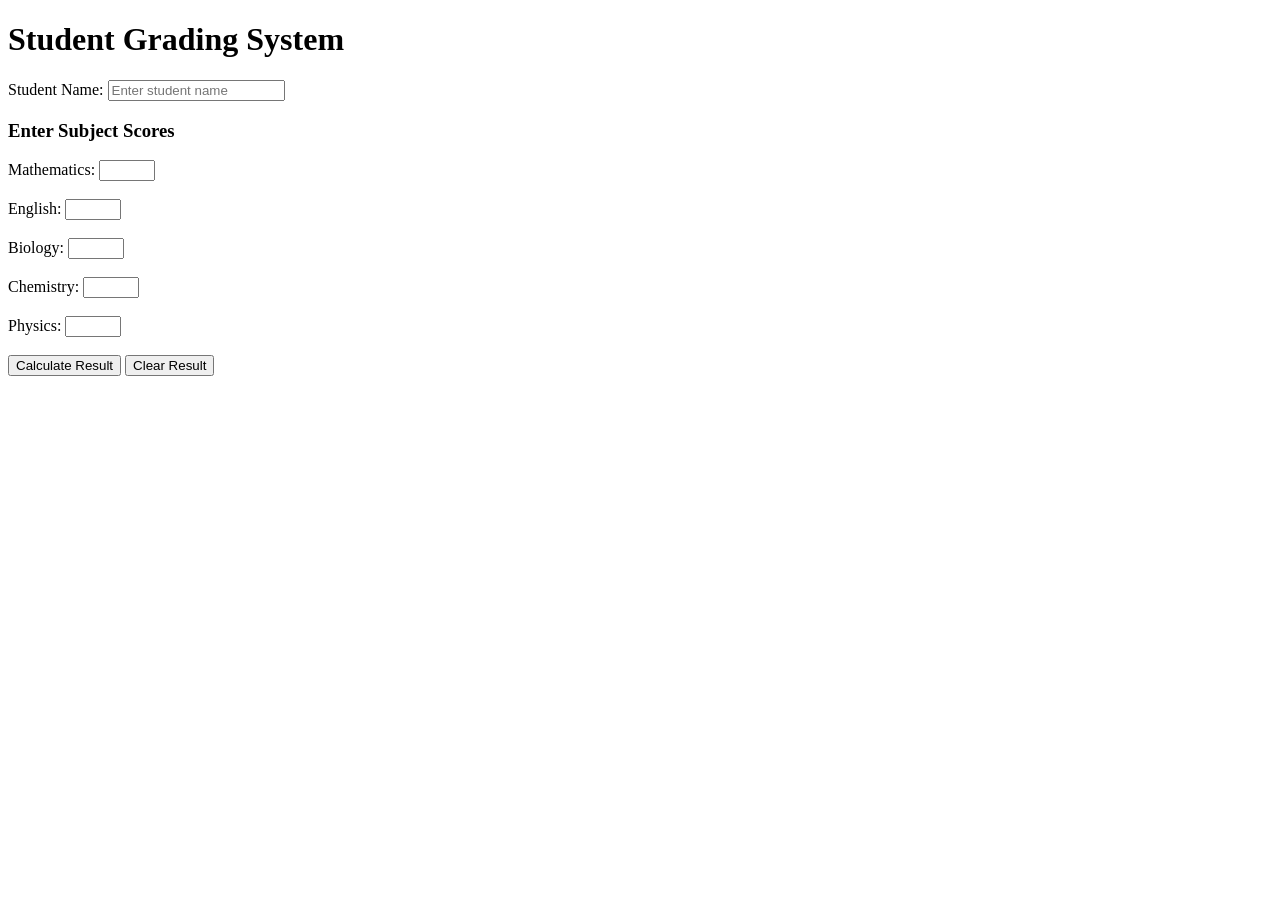
<file: index.html>
<!DOCTYPE html>
<html lang="en">
<head>
    <meta charset="UTF-8">
    <meta name="viewport" content="width=device-width, initial-scale=1.0">
    <title>Student Grading System</title>
    <link rel="stylesheet" href="style.css">
</head>
<body>

    <h1>Student Grading System</h1>

    <form id="gradingForm">

        <label for="studentName">Student Name:</label>
        <input type="text" id="studentName" placeholder="Enter student name" required>

        <h3>Enter Subject Scores</h3>

        <label for="subject1">Mathematics:</label>
        <input type="number" id="subject1" min="0" max="100" required>
        <br><br>

        <label for="subject2">English:</label>
        <input type="number" id="subject2" min="0" max="100" required>
        <br><br>

        <label for="subject3">Biology:</label>
        <input type="number" id="subject3" min="0" max="100" required>
        <br><br>

        <label for="subject4">Chemistry:</label>
        <input type="number" id="subject4" min="0" max="100" required>
        <br><br>

        <label for="subject5">Physics:</label>
        <input type="number" id="subject5" min="0" max="100" required>
        <br><br>

        <button type="submit">Calculate Result</button> <button type="button" onclick="document.getElementById('result').style.display = 'none';">Clear Result</button>

    </form>

    <div id="result" style="display: none;">
        <p>Student Name: <span id="displayName">-</span></p>
        <p>Total Score: <span id="total">-</span></p>
        <p>Average Score: <span id="average">-</span></p>
        <p>Grade: <span id="grade">-</span></p>
    </div>

    <script src="script.js"></script>
</body>
</html>
</file>
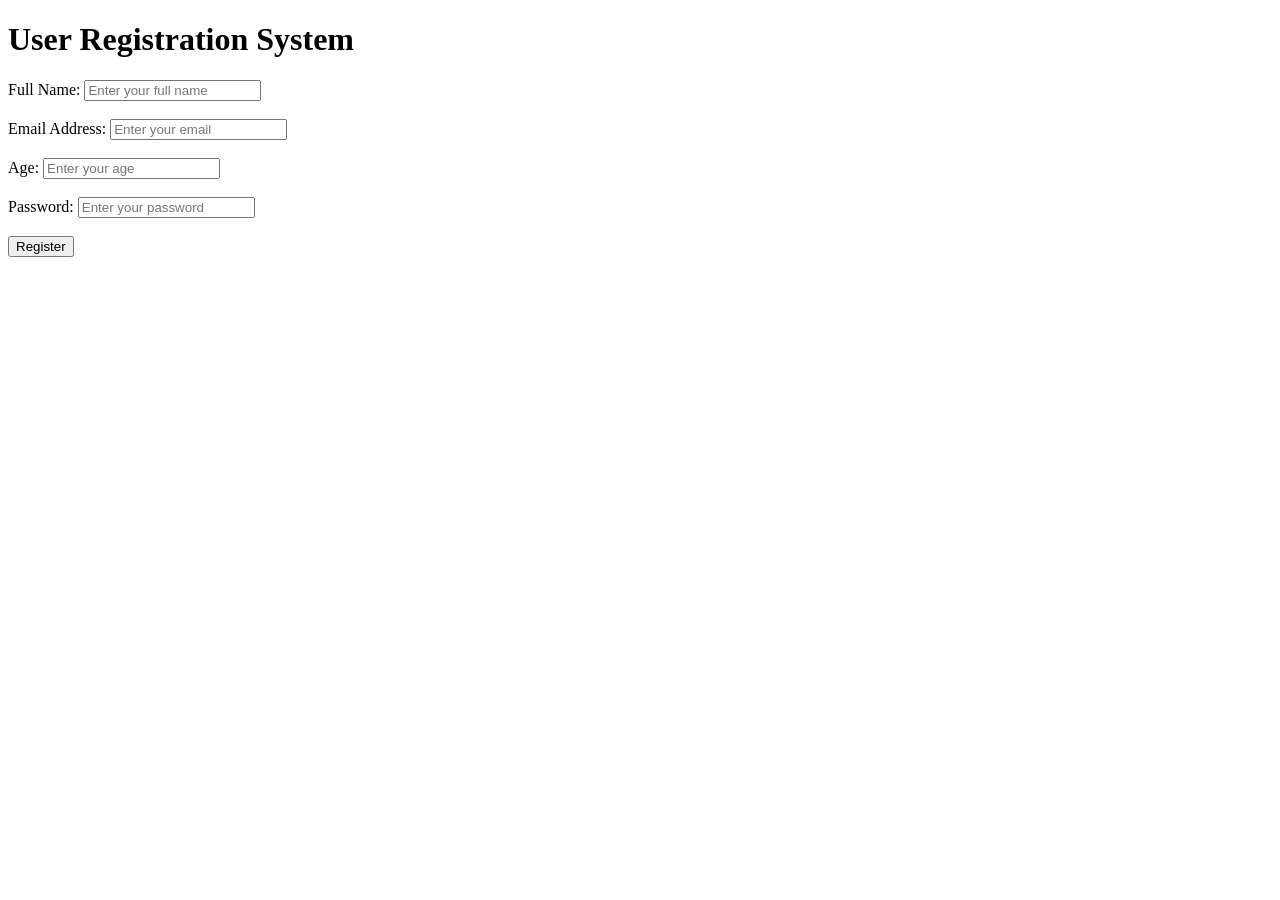
<file: question 10/index.html>
<!DOCTYPE html>
<html lang="en">
<head>
    <meta charset="UTF-8">
    <meta name="viewport" content="width=device-width, initial-scale=1.0">
    <title>User Registration System</title>

    <style>
        #result {
            display: none;
        }
    </style>
</head>

<body>

    <h1>User Registration System</h1>

    <form id="registrationForm" novalidate>

        <label for="fullName">Full Name:</label>
        <input
            type="text"
            id="fullName"
            placeholder="Enter your full name"
        >

        <br><br>

        <label for="email">Email Address:</label>
        <input
            type="email"
            id="email"
            placeholder="Enter your email"
        >

        <br><br>

        <label for="age">Age:</label>
        <input
            type="number"
            id="age"
            placeholder="Enter your age"
        >

        <br><br>

        <label for="password">Password:</label>
        <input
            type="password"
            id="password"
            placeholder="Enter your password"
        >

        <br><br>

        <button type="submit">Register</button>

    </form>

    <div id="result">

        <h2>Registration Result</h2>

        <p id="message"></p>

    </div>

    <script src="script.js"></script>

</body>
</html>
</file>
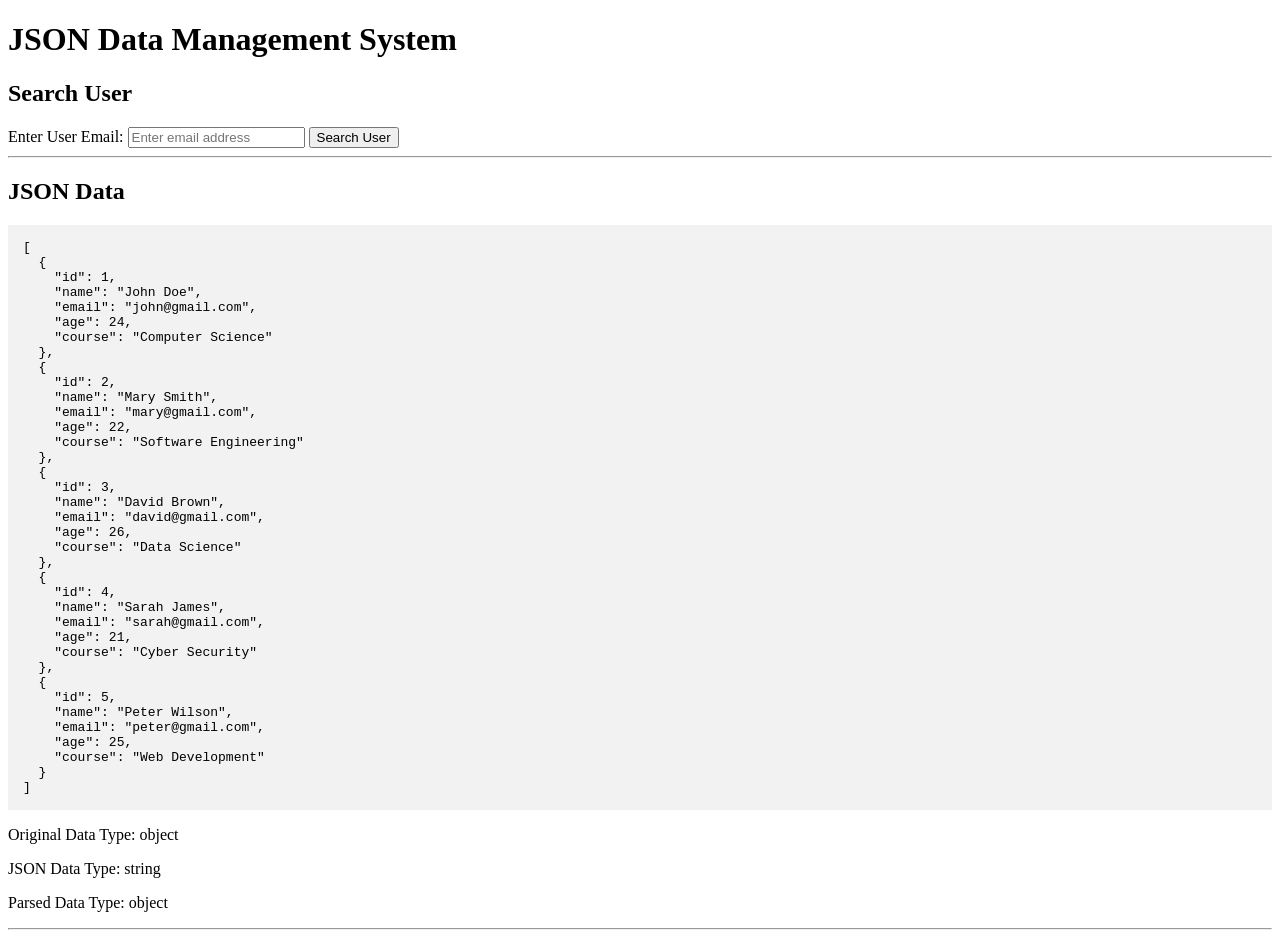
<file: question 13/index.html>
<!DOCTYPE html>
<html lang="en">
<head>
    <meta charset="UTF-8">
    <meta name="viewport" content="width=device-width, initial-scale=1.0">
    <title>JSON Data Management System</title>

    <style>
        #userResult {
            display: none;
        }

        pre {
            background-color: #f2f2f2;
            padding: 15px;
            white-space: pre-wrap;
        }
    </style>
</head>

<body>

    <h1>JSON Data Management System</h1>

    <!-- Search User -->
    <h2>Search User</h2>

    <form id="searchForm">

        <label for="email">Enter User Email:</label>

        <input
            type="email"
            id="email"
            placeholder="Enter email address"
            required
        >

        <button type="submit">Search User</button>

    </form>

    <hr>

    <!-- JSON Data -->
    <h2>JSON Data</h2>

    <pre id="jsonOutput"></pre>

    <p>Original Data Type: <span id="originalType"></span></p>

    <p>JSON Data Type: <span id="jsonType"></span></p>

    <p>Parsed Data Type: <span id="parsedType"></span></p>

    <hr>

    <!-- User Information -->
    <div id="userResult">

        <h2>Search Result</h2>

        <p>User ID: <span id="userId"></span></p>

        <p>Full Name: <span id="userName"></span></p>

        <p>Email Address: <span id="userEmail"></span></p>

        <p>Age: <span id="userAge"></span></p>

        <p>Course: <span id="userCourse"></span></p>

    </div>

    <p id="message"></p>

    <script src="script.js"></script>

</body>
</html>
</file>
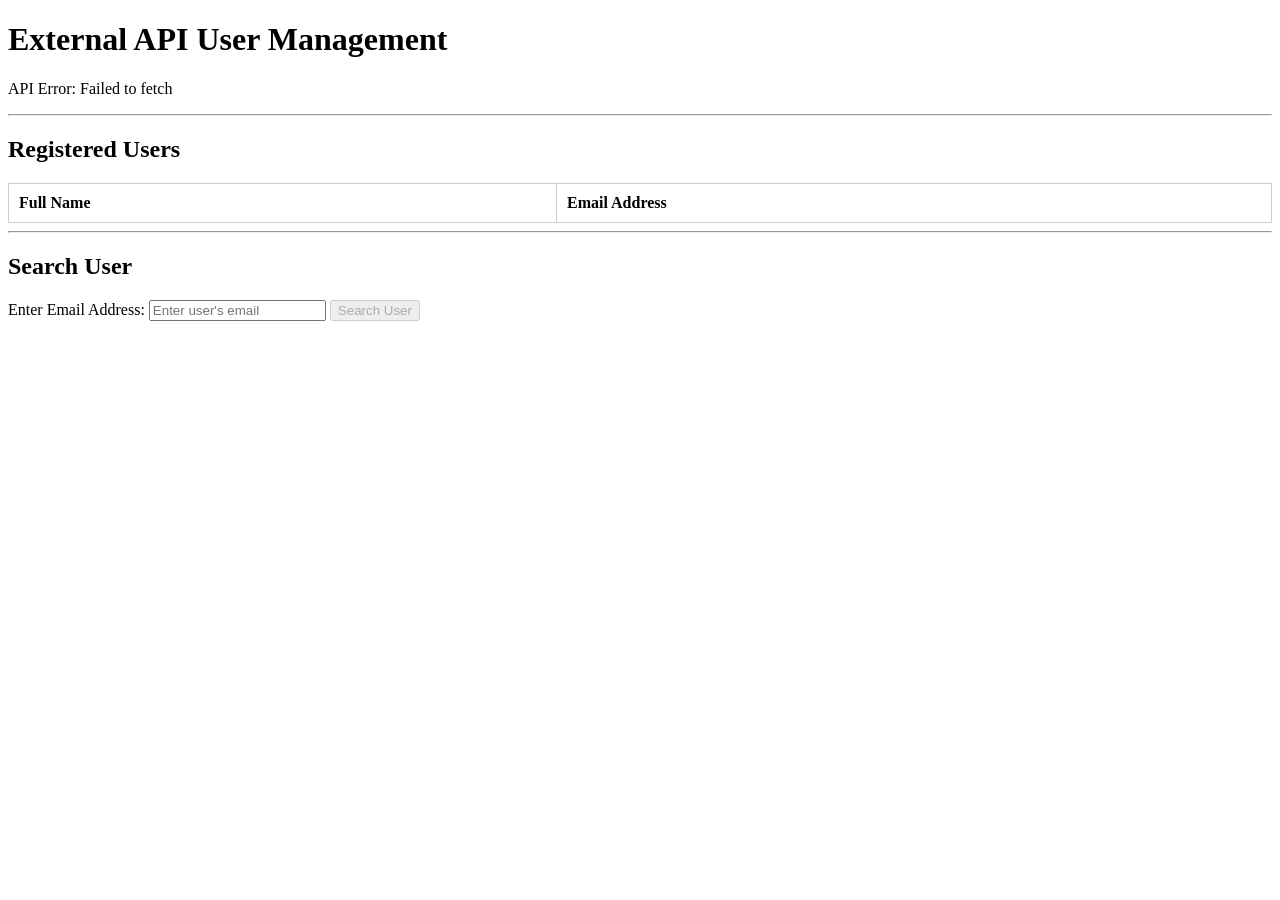
<file: question 14/index.html>
<!DOCTYPE html>
<html lang="en">
<head>
    <meta charset="UTF-8">
    <meta name="viewport" content="width=device-width, initial-scale=1.0">
    <title>External API User Management</title>

    <style>
        #userResult {
            display: none;
        }

        table {
            border-collapse: collapse;
            width: 100%;
        }

        th, td {
            border: 1px solid #ccc;
            padding: 10px;
            text-align: left;
        }
    </style>
</head>

<body>

    <h1>External API User Management</h1>

    <!-- API Status -->
    <p id="apiMessage">Loading users...</p>

    <hr>

    <!-- Display All Users -->
    <h2>Registered Users</h2>

    <table>

        <thead>
            <tr>
                <th>Full Name</th>
                <th>Email Address</th>
            </tr>
        </thead>

        <tbody id="userList"></tbody>

    </table>

    <hr>

    <!-- Search User -->
    <h2>Search User</h2>

    <form id="searchForm">

        <label for="searchInput">Enter Email Address:</label>

        <input
            type="email"
            id="searchInput"
            placeholder="Enter user's email"
            required
        >

        <button type="submit" id="searchBtn" disabled>
            Search User
        </button>

    </form>

    <p id="searchMessage"></p>

    <!-- Search Result -->
    <div id="userResult">

        <h2>User Information</h2>

        <p>Full Name: <span id="userName"></span></p>

        <p>Email Address: <span id="userEmail"></span></p>

    </div>

    <script src="script.js"></script>

</body>
</html>
</file>
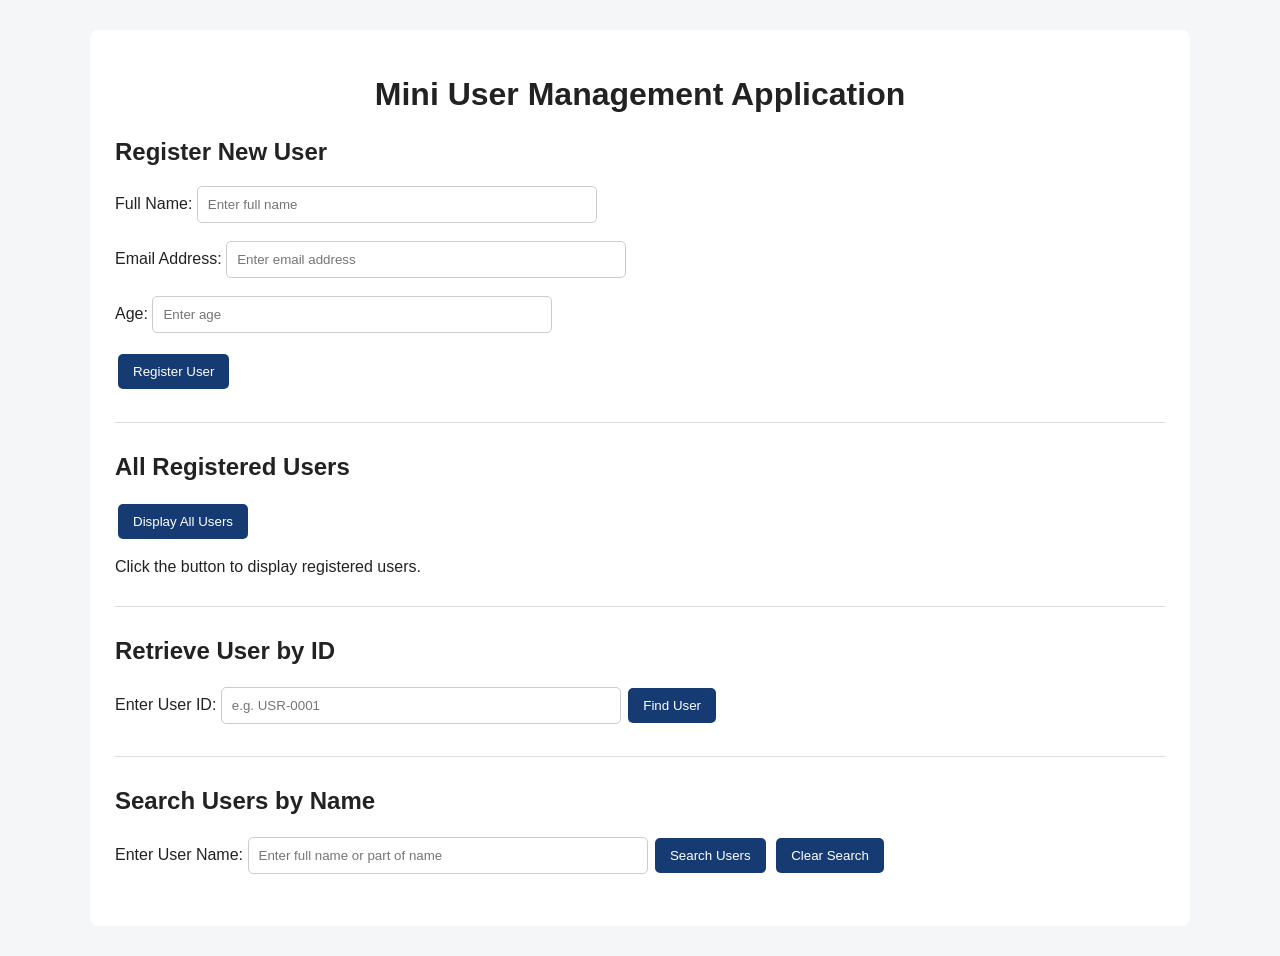
<file: question 15/index.html>
<!DOCTYPE html>
<html lang="en">
<head>
    <meta charset="UTF-8">
    <meta name="viewport" content="width=device-width, initial-scale=1.0">
    <title>Mini User Management Application</title>

    <link rel="stylesheet" href="style.css">
</head>

<body>

    <main>

        <h1>Mini User Management Application</h1>

        <!-- 1. REGISTER NEW USER -->
        <section>

            <h2 id="formTitle">Register New User</h2>

            <form id="userForm" novalidate>

                <label for="fullName">Full Name:</label>
                <input
                    type="text"
                    id="fullName"
                    placeholder="Enter full name"
                    required
                >

                <br><br>

                <label for="email">Email Address:</label>
                <input
                    type="email"
                    id="email"
                    placeholder="Enter email address"
                    required
                >

                <br><br>

                <label for="age">Age:</label>
                <input
                    type="number"
                    id="age"
                    placeholder="Enter age"
                    min="1"
                    step="1"
                    required
                >

                <br><br>

                <button type="submit" id="submitBtn">
                    Register User
                </button>

                <button type="button" id="cancelEditBtn" hidden>
                    Cancel Update
                </button>

            </form>

            <p id="formMessage"></p>

        </section>

        <hr>

        <!-- 2. DISPLAY ALL USERS -->
        <section>

            <h2>All Registered Users</h2>

            <button type="button" id="displayAllBtn">
                Display All Users
            </button>

            <p id="listMessage">Click the button to display registered users.</p>

            <div id="userTableContainer" hidden>

                <table>

                    <thead>
                        <tr>
                            <th>ID</th>
                            <th>Full Name</th>
                            <th>Email</th>
                            <th>Age</th>
                            <th>Registration Date</th>
                            <th>Actions</th>
                        </tr>
                    </thead>

                    <tbody id="userList"></tbody>

                </table>

            </div>

        </section>

        <hr>

        <!-- 3. RETRIEVE SINGLE USER BY ID -->
        <section>

            <h2>Retrieve User by ID</h2>

            <form id="idSearchForm">

                <label for="searchId">Enter User ID:</label>

                <input
                    type="text"
                    id="searchId"
                    placeholder="e.g. USR-0001"
                    required
                >

                <button type="submit">Find User</button>

            </form>

            <p id="idMessage"></p>

            <div id="userDetails" hidden>

                <h3>User Information</h3>

                <p>User ID: <span id="detailId"></span></p>

                <p>Full Name: <span id="detailName"></span></p>

                <p>Email: <span id="detailEmail"></span></p>

                <p>Age: <span id="detailAge"></span></p>

                <p>Registration Date: <span id="detailDate"></span></p>

            </div>

        </section>

        <hr>

        <!-- 4. SEARCH USERS BY NAME -->
        <section>

            <h2>Search Users by Name</h2>

            <form id="nameSearchForm">

                <label for="searchName">Enter User Name:</label>

                <input
                    type="text"
                    id="searchName"
                    placeholder="Enter full name or part of name"
                    required
                >

                <button type="submit">Search Users</button>

                <button type="button" id="clearSearchBtn">
                    Clear Search
                </button>

            </form>

            <p id="nameMessage"></p>

        </section>

    </main>

    <script src="script.js"></script>

</body>
</html>
</file>
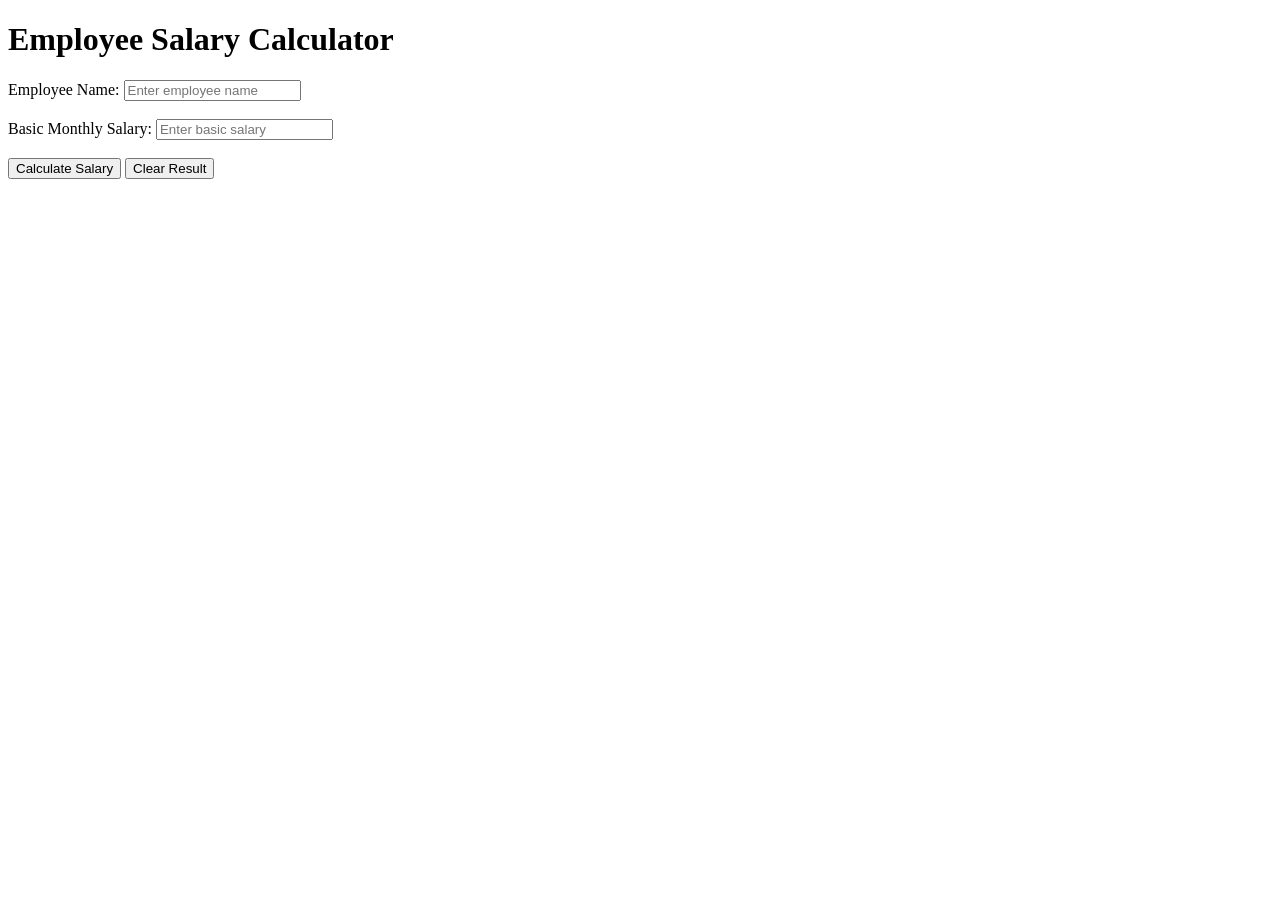
<file: question 2/index.html>
<!DOCTYPE html>
<html lang="en">
<head>
    <meta charset="UTF-8">
    <meta name="viewport" content="width=device-width, initial-scale=1.0">
    <title>Employee Salary Calculator</title>

    <style>
        #result {
            display: none;
        }
    </style>
</head>
<body>

    <h1>Employee Salary Calculator</h1>

    <form id="salaryForm">

        <label for="employeeName">Employee Name:</label>
        <input type="text" id="employeeName" placeholder="Enter employee name" required>

        <br><br>

        <label for="basicSalary">Basic Monthly Salary:</label>
        <input type="number" id="basicSalary" placeholder="Enter basic salary" min="0" step="any" required>

        <br><br>

        <button type="submit">Calculate Salary</button> <button type="button" onclick="document.getElementById('result').style.display = 'none';">Clear Result</button>  

    </form>

    <div id="result">

        <h2>Employee Salary Breakdown</h2>

        <p>Employee Name: <span id="displayName">-</span></p>
        <p>Basic Salary: <span id="displayBasic">-</span></p>
        <p>Housing Allowance (10%): <span id="housing">-</span></p>
        <p>Transport Allowance (5%): <span id="transport">-</span></p>
        <p>Tax Deduction (3%): <span id="tax">-</span></p>

        <h3>Final Monthly Salary: <span id="finalSalary">-</span></h3>

    </div>

    <script src="script.js"></script>

</body>
</html>
</file>
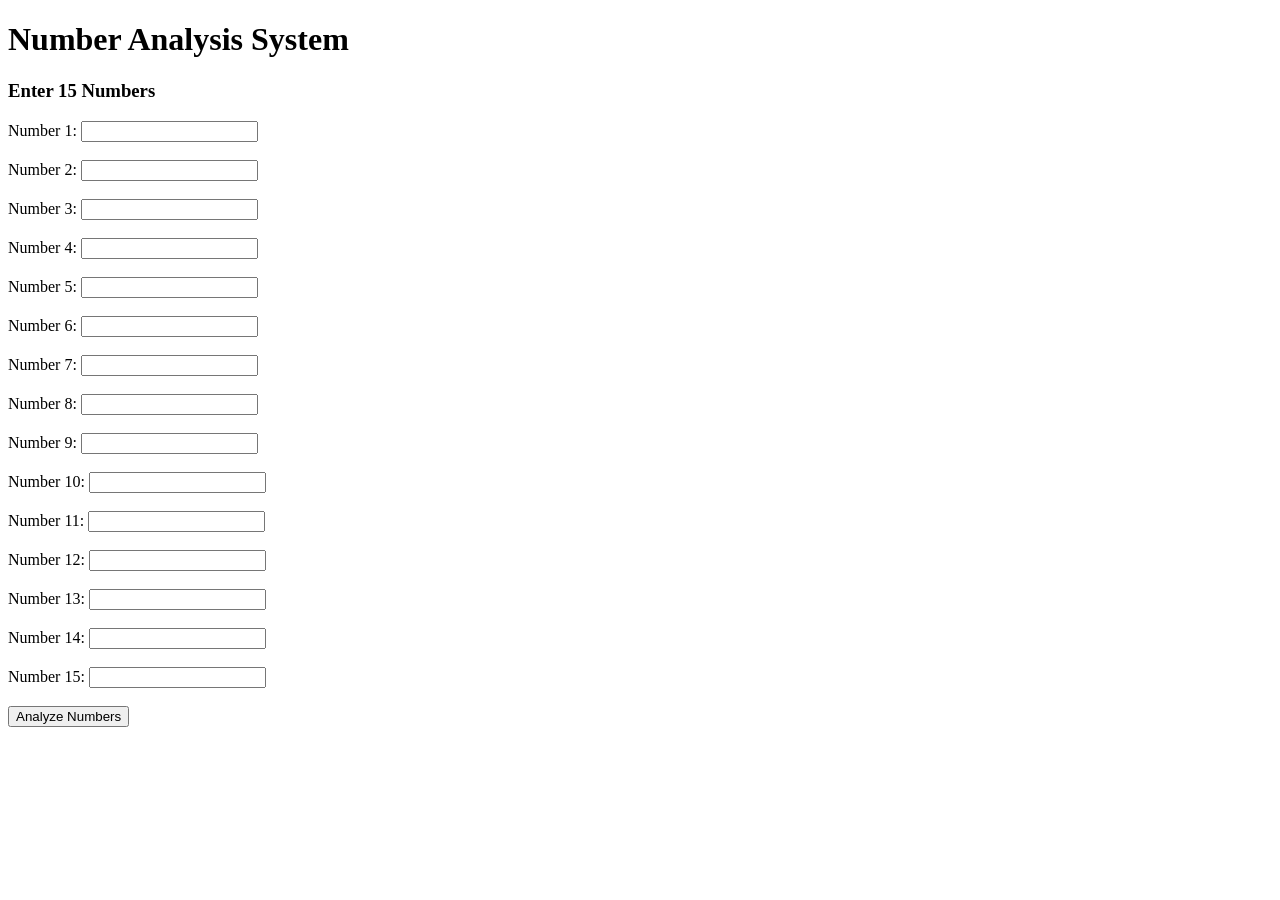
<file: question 3/index.html>
<!DOCTYPE html>
<html lang="en">
<head>
    <meta charset="UTF-8">
    <meta name="viewport" content="width=device-width, initial-scale=1.0">
    <title>Number Analysis System</title>

    <style>
        #result {
            display: none;
        }
    </style>
</head>
<body>

    <h1>Number Analysis System</h1>

    <form id="numberForm">

        <h3>Enter 15 Numbers</h3>

        <label>Number 1:</label>
        <input type="number" id="num1" required>
        <br><br>

        <label>Number 2:</label>
        <input type="number" id="num2" required>
        <br><br>

        <label>Number 3:</label>
        <input type="number" id="num3" required>
        <br><br>

        <label>Number 4:</label>
        <input type="number" id="num4" required>
        <br><br>

        <label>Number 5:</label>
        <input type="number" id="num5" required>
        <br><br>

        <label>Number 6:</label>
        <input type="number" id="num6" required>
        <br><br>

        <label>Number 7:</label>
        <input type="number" id="num7" required>
        <br><br>

        <label>Number 8:</label>
        <input type="number" id="num8" required>
        <br><br>

        <label>Number 9:</label>
        <input type="number" id="num9" required>
        <br><br>

        <label>Number 10:</label>
        <input type="number" id="num10" required>
        <br><br>

        <label>Number 11:</label>
        <input type="number" id="num11" required>
        <br><br>

        <label>Number 12:</label>
        <input type="number" id="num12" required>
        <br><br>

        <label>Number 13:</label>
        <input type="number" id="num13" required>
        <br><br>

        <label>Number 14:</label>
        <input type="number" id="num14" required>
        <br><br>

        <label>Number 15:</label>
        <input type="number" id="num15" required>
        <br><br>

        <button type="submit">Analyze Numbers</button>

    </form>

    <div id="result">

        <h2>Number Analysis Result</h2>

        <p>Even Numbers: <span id="evenNumbers"></span></p>

        <p>Odd Numbers: <span id="oddNumbers"></span></p>

        <p>Largest Number: <span id="largest"></span></p>

        <p>Smallest Number: <span id="smallest"></span></p>

        <p>Sum: <span id="sum"></span></p>

        <p>Average: <span id="average"></span></p>

    </div>

    <script src="script.js"></script>

</body>
</html>
</file>
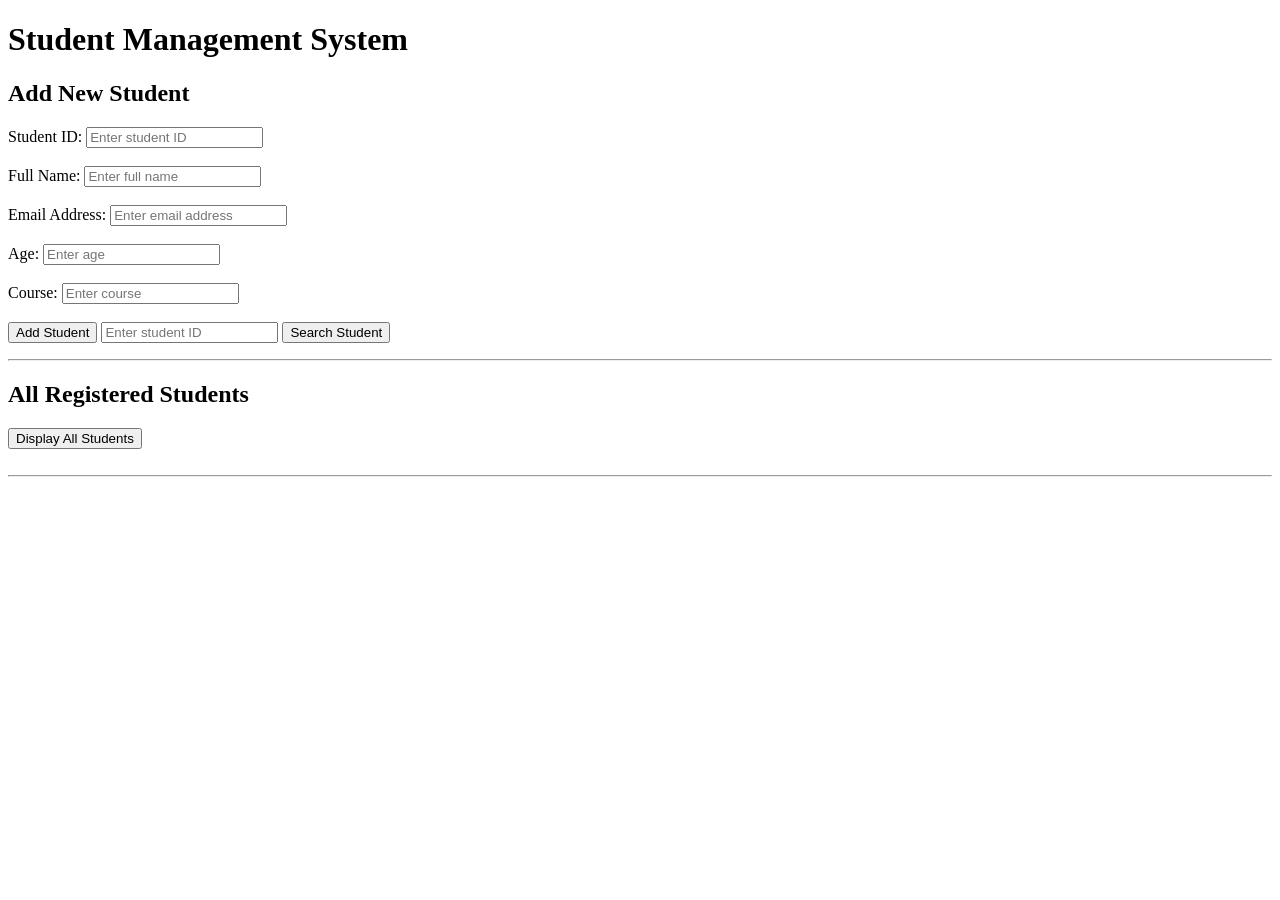
<file: question 4/index.html>
<!DOCTYPE html>
<html lang="en">
<head>
    <meta charset="UTF-8">
    <meta name="viewport" content="width=device-width, initial-scale=1.0">
    <title>Student Management System</title>

    <style>
        #studentTable,
        #searchResult,
        #updateSection {
            display: none;
        }

        table {
            border-collapse: collapse;
            width: 100%;
        }

        th, td {
            border: 1px solid black;
            padding: 10px;
            text-align: left;
        }
    </style>
</head>
<body>

    <h1>Student Management System</h1>

    <!-- 1. Add Student -->
    <h2>Add New Student</h2>

    <form id="studentForm">

        <label>Student ID:</label>
        <input type="text" id="studentId" placeholder="Enter student ID" required>
        <br><br>

        <label>Full Name:</label>
        <input type="text" id="fullName" placeholder="Enter full name" required>
        <br><br>

        <label>Email Address:</label>
        <input type="email" id="email" placeholder="Enter email address" required>
        <br><br>

        <label>Age:</label>
        <input type="number" id="age" placeholder="Enter age" min="1" required>
        <br><br>

        <label>Course:</label>
        <input type="text" id="course" placeholder="Enter course" required>
        <br><br>

        <button type="submit">Add Student</button> <input type="text" id="searchId" placeholder="Enter student ID">

        <button type="button" id="searchBtn">Search Student</button>

    </form>

    

    <p id="searchMessage"></p>

    <div id="searchResult">
        <h3>Student Details</h3>
        <p>Student ID: <span id="resultId"></span></p>
        <p>Full Name: <span id="resultName"></span></p>
        <p>Email: <span id="resultEmail"></span></p>
        <p>Age: <span id="resultAge"></span></p>
        <p>Course: <span id="resultCourse"></span></p>
    </div>

   
     <hr>
    <!-- 2. Display All Students -->
    <h2>All Registered Students</h2>

    <button type="button" id="displayBtn">Display All Students</button>

    <br><br>

    <table id="studentTable">

        <thead>
            <tr>
                <th>ID</th>
                <th>Full Name</th>
                <th>Email</th>
                <th>Age</th>
                <th>Course</th>
            </tr>
        </thead>

        <tbody id="studentList"></tbody>

    </table>

    <hr>

    <script src="script.js"></script>

</body>
</html>
</file>
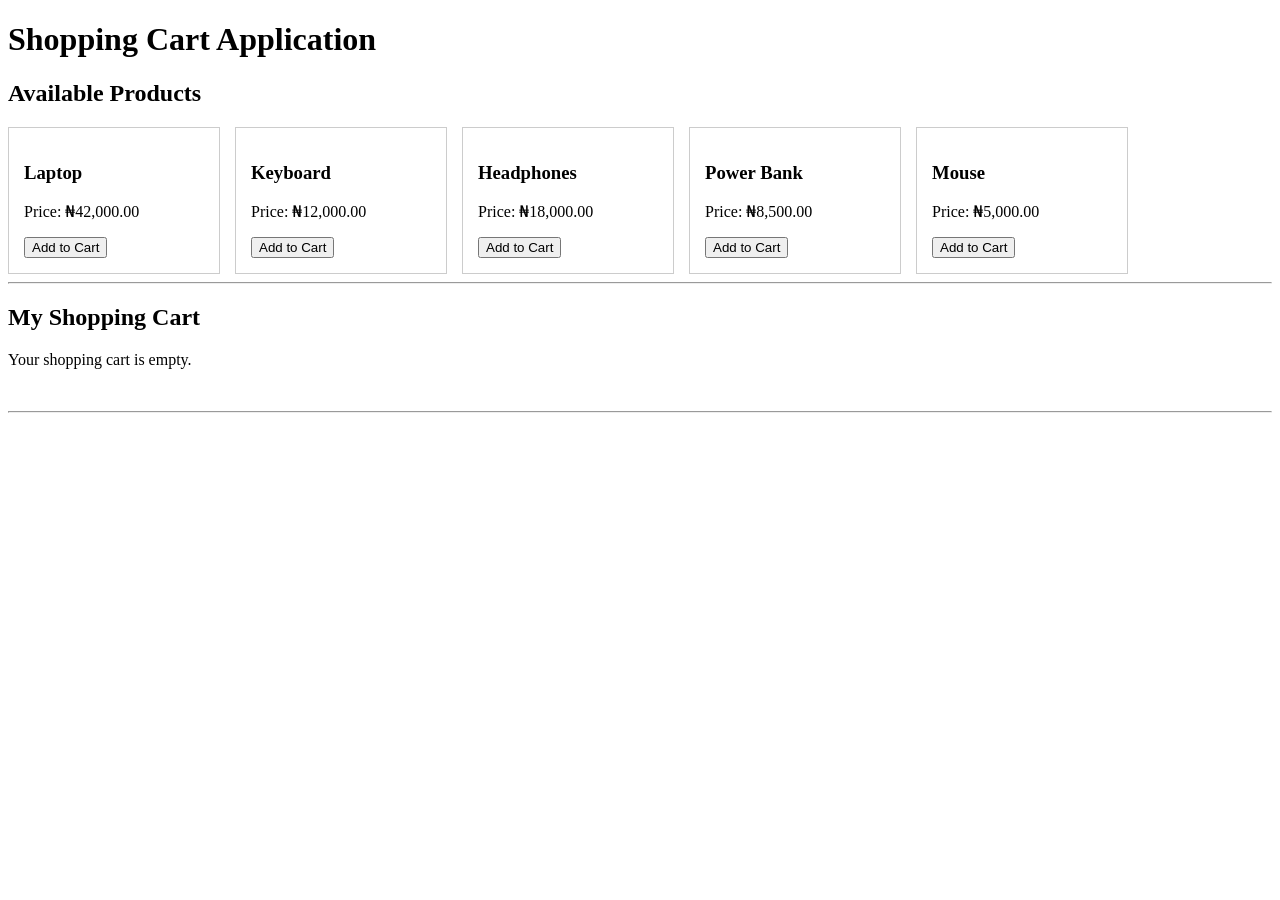
<file: question 5/index.html>
<!DOCTYPE html>
<html lang="en">
<head>
    <meta charset="UTF-8">
    <meta name="viewport" content="width=device-width, initial-scale=1.0">
    <title>Shopping Cart Application</title>
    <link rel="stylesheet" href="style.css">
</head>

<body>

    <h1>Shopping Cart Application</h1>

    <!-- Available Products -->
    <h2>Available Products</h2>

    <div id="productList" class="product-list"></div>

    <hr>

    <!-- Shopping Cart -->
    <h2>My Shopping Cart</h2>

    <p id="emptyCart">Your shopping cart is empty.</p>

    <table id="cartTable" class="hidden">

        <thead>
            <tr>
                <th>Product</th>
                <th>Price</th>
                <th>Quantity</th>
                <th>Total</th>
                <th>Action</th>
            </tr>
        </thead>

        <tbody id="cartItems"></tbody>

    </table>

    <br>

    <!-- Cart Summary -->
    <div id="cartSummary" class="hidden">

        <h3>Cart Summary</h3>

        <p>Total Items: <span id="totalItems">0</span></p>

        <p>Subtotal: <span id="subtotal">₦0.00</span></p>

        <p>Discount (10%): <span id="discount">₦0.00</span></p>

        <h3>Final Amount: <span id="finalTotal">₦0.00</span></h3>

        <button type="button" id="checkoutBtn">
            Proceed to Checkout
        </button>

    </div>

    <hr>

    <!-- Final Checkout Summary -->
    <div id="checkoutSummary" class="hidden">

        <h2>Final Checkout Summary</h2>

        <p>Number of Items: <span id="checkoutItems">0</span></p>

        <p>Subtotal: <span id="checkoutSubtotal">₦0.00</span></p>

        <p>Discount: <span id="checkoutDiscount">₦0.00</span></p>

        <h3>Amount to Pay: <span id="checkoutTotal">₦0.00</span></h3>

        <p id="discountMessage"></p>

    </div>

    <script src="script.js"></script>

</body>
</html>
</file>
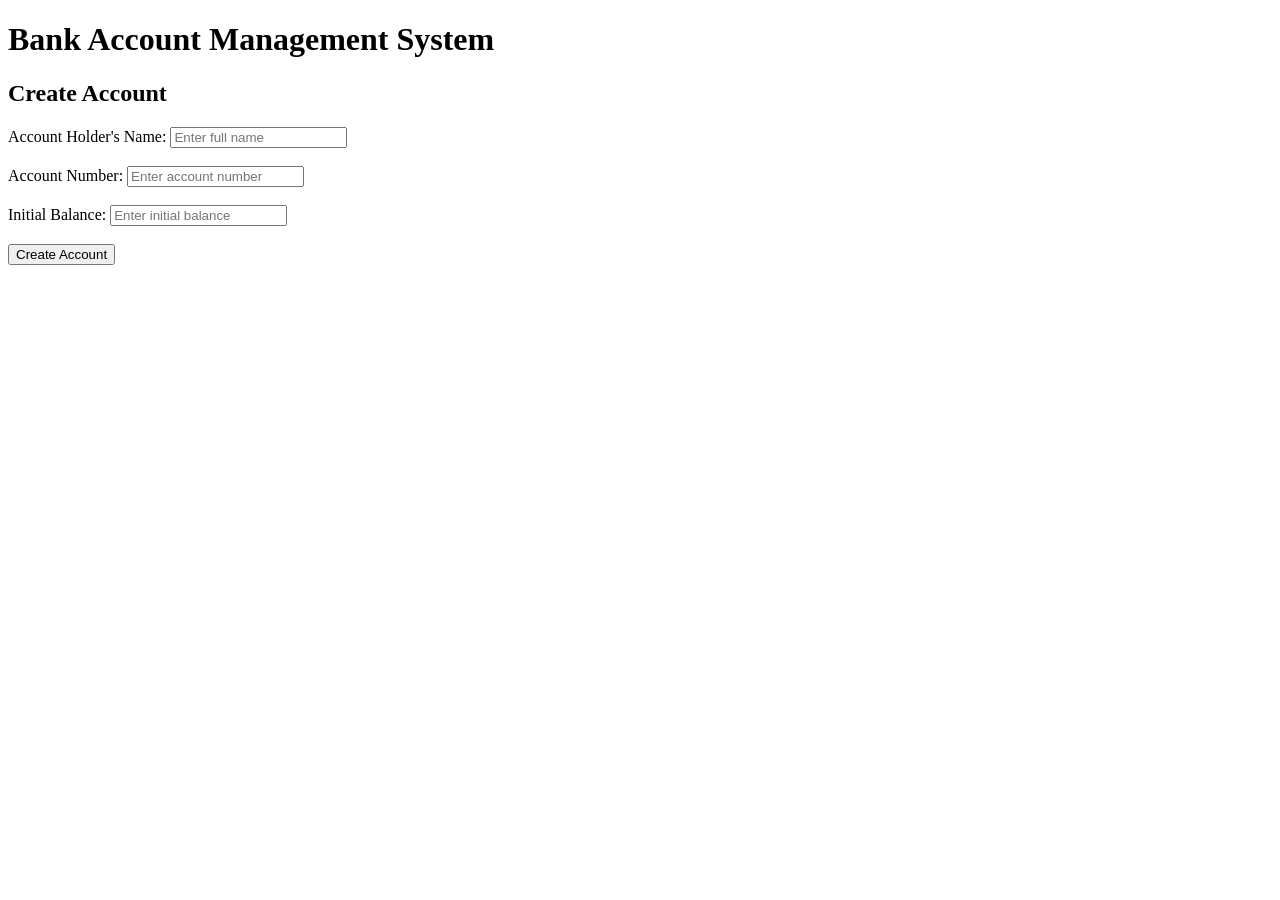
<file: question 7/index.html>
<!DOCTYPE html>
<html lang="en">
<head>
    <meta charset="UTF-8">
    <meta name="viewport" content="width=device-width, initial-scale=1.0">
    <title>Bank Account Management System</title>

    <style>
        #accountActions {
            display: none;
        }
    </style>
</head>
<body>

    <h1>Bank Account Management System</h1>

    <!-- Create Bank Account -->
    <h2>Create Account</h2>

    <form id="accountForm">

        <label>Account Holder's Name:</label>
        <input type="text" id="holderName" placeholder="Enter full name" required>
        <br><br>

        <label>Account Number:</label>
        <input type="text" id="accountNumber" placeholder="Enter account number" required>
        <br><br>

        <label>Initial Balance:</label>
        <input type="number" id="initialBalance" placeholder="Enter initial balance" min="0" step="any" required>
        <br><br>

        <button type="submit">Create Account</button>

    </form>

    <div id="accountActions">

        <hr>

        <!-- Deposit Money -->
        <h2>Deposit Money</h2>

        <form id="depositForm">

            <label>Deposit Amount:</label>
            <input type="number" id="depositAmount" placeholder="Enter amount" min="0.01" step="any" required>

            <button type="submit">Deposit</button>

        </form>

        <hr>

        <!-- Withdraw Money -->
        <h2>Withdraw Money</h2>

        <form id="withdrawForm">

            <label>Withdrawal Amount:</label>
            <input type="number" id="withdrawAmount" placeholder="Enter amount" min="0.01" step="any" required>

            <button type="submit">Withdraw</button>

        </form>

        <hr>

        <!-- Account Information -->
        <h2>Account Information</h2>

        <button type="button" id="checkBalanceBtn">Check Balance</button>

        <button type="button" id="displayAccountBtn">Display Account Information</button>

        <div id="accountInfo"></div>

        <p id="transactionMessage"></p>

    </div>

    <script src="script.js"></script>

</body>
</html>
</file>
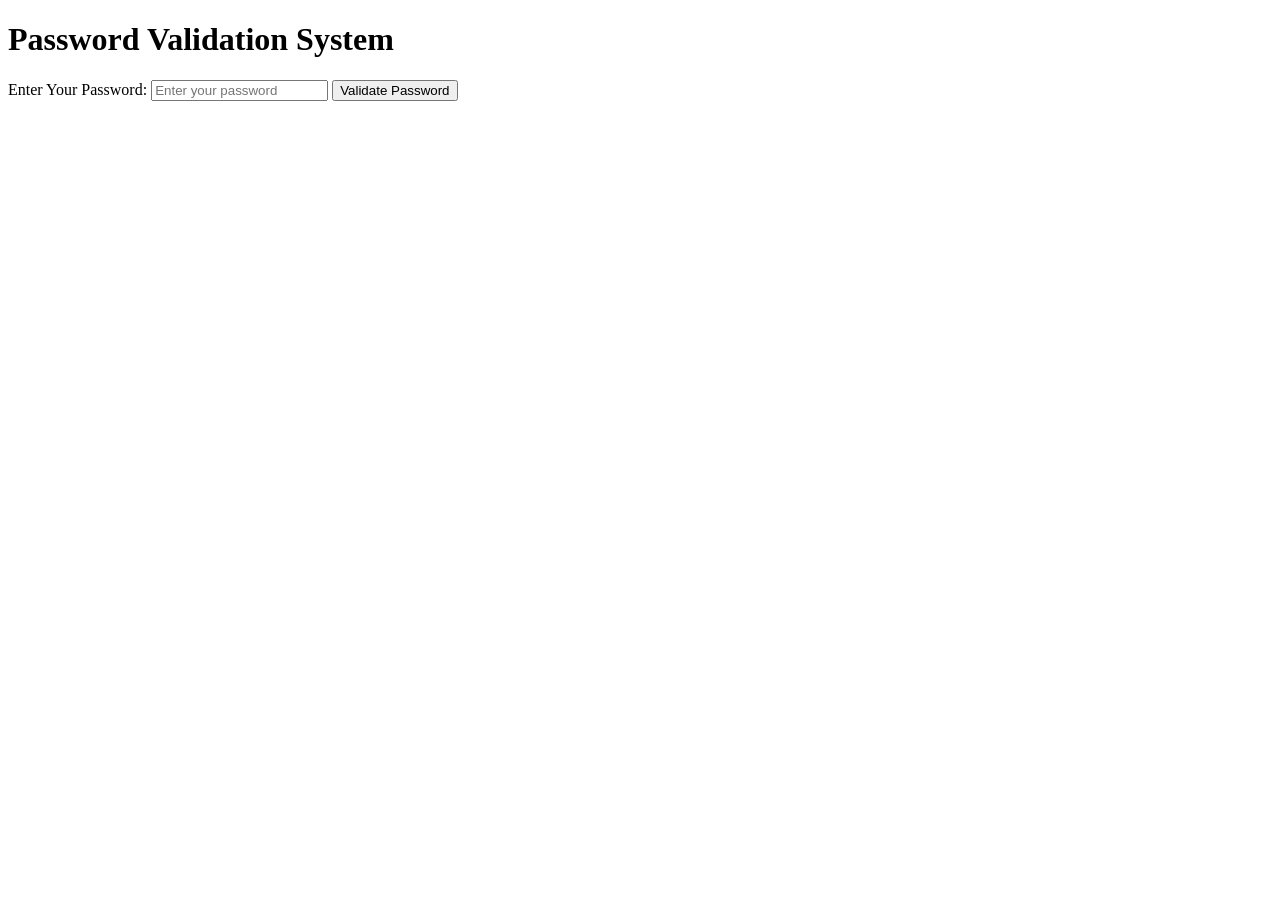
<file: question 8/index.html>
<!DOCTYPE html>
<html lang="en">
<head>
    <meta charset="UTF-8">
    <meta name="viewport" content="width=device-width, initial-scale=1.0">
    <title>Password Validation System</title>

    <style>
        #result {
            display: none;
        }
    </style>
</head>

<body>

    <h1>Password Validation System</h1>

    <form id="passwordForm">

        <label for="password">Enter Your Password:</label>

        <input
            type="password"
            id="password"
            placeholder="Enter your password"
            required
        >

        <button type="submit">Validate Password</button>

    </form>

    <div id="result">

        <h2>Password Validation Result</h2>

        <p id="validationMessage"></p>

        <h3>Requirements:</h3>

        <ul id="requirementsList"></ul>

    </div>

    <script src="script.js"></script>

</body>
</html>
</file>
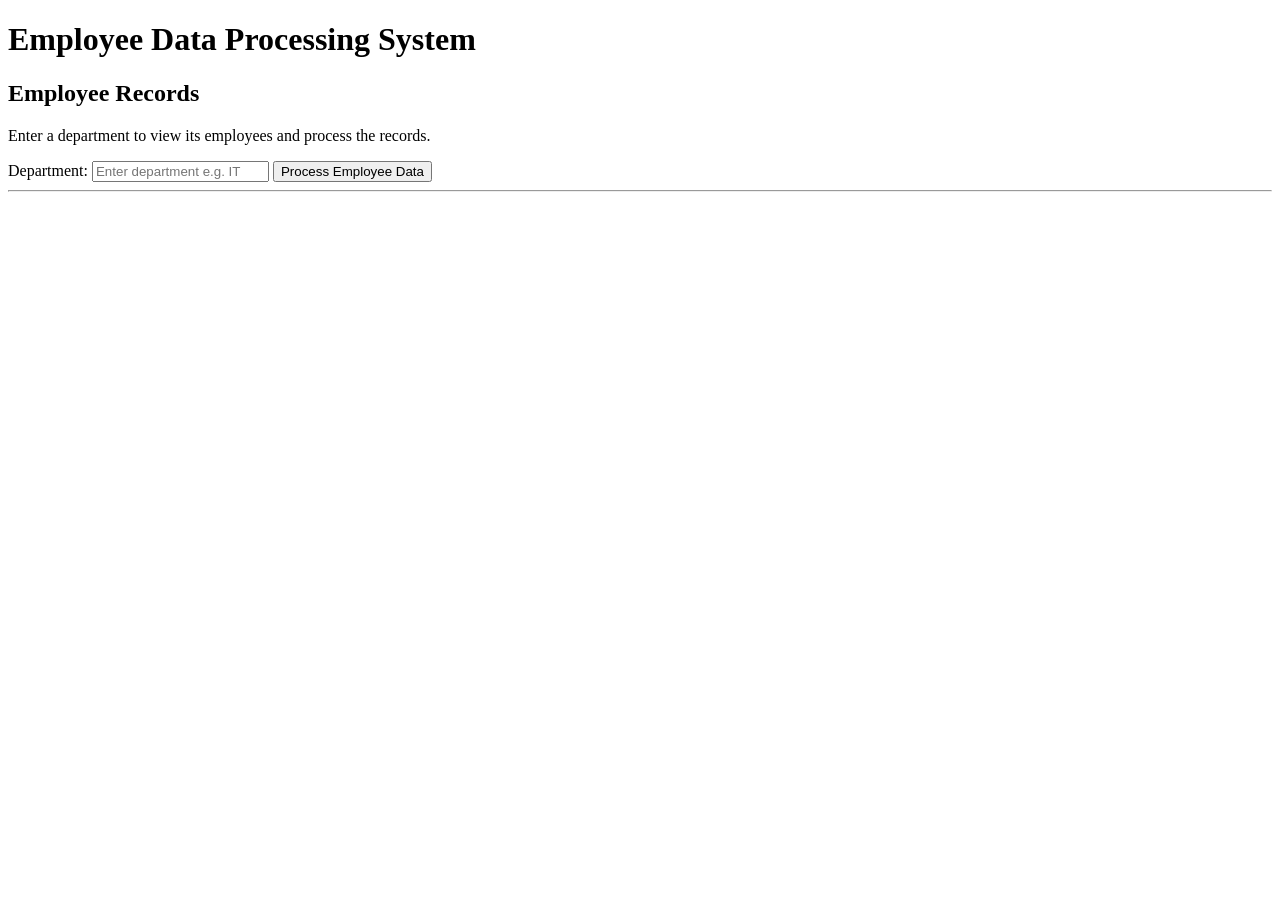
<file: question 9/index.html>
<!DOCTYPE html>
<html lang="en">
<head>
    <meta charset="UTF-8">
    <meta name="viewport" content="width=device-width, initial-scale=1.0">
    <title>Employee Data Processing System</title>

    <style>
        #result {
            display: none;
        }
    </style>
</head>

<body>

    <h1>Employee Data Processing System</h1>

    <h2>Employee Records</h2>

    <p>Enter a department to view its employees and process the records.</p>

    <form id="employeeForm">

        <label for="department">Department:</label>

        <input
            type="text"
            id="department"
            placeholder="Enter department e.g. IT"
            required
        >

        <button type="submit">Process Employee Data</button>

    </form>

    <hr>

    <div id="result">

        <h2>Employee Analysis Results</h2>

        <h3>Employees in Selected Department</h3>
        <p id="departmentEmployees"></p>

        <h3>Employees Earning Above ₦200,000</h3>
        <p id="highEarners"></p>

        <h3>Average Employee Salary</h3>
        <p id="averageSalary"></p>

        <h3>Highest Paid Employee</h3>
        <p id="highestEmployee"></p>

        <h3>Names of All Employees</h3>
        <p id="employeeNames"></p>

    </div>

    <script src="script.js"></script>

</body>
</html>
</file>
<file: style.css>
#result{
    display: none;
}
</file>
<file: question 15/style.css>
* {
    box-sizing: border-box;
}

body {
    font-family: Arial, sans-serif;
    background-color: #f4f6f8;
    color: #222;
    margin: 0;
    padding: 30px 15px;
}

main {
    max-width: 1100px;
    margin: auto;
    background-color: white;
    padding: 25px;
    border-radius: 8px;
}

h1 {
    text-align: center;
}

section {
    margin: 25px 0;
}

input {
    width: 100%;
    max-width: 400px;
    padding: 10px;
    border: 1px solid #ccc;
    border-radius: 5px;
}

button {
    padding: 10px 15px;
    border: none;
    border-radius: 5px;
    background-color: #163b73;
    color: white;
    cursor: pointer;
    margin: 3px;
}

button:hover {
    background-color: #0d2850;
}

button:disabled {
    opacity: 0.5;
    cursor: not-allowed;
}

table {
    width: 100%;
    border-collapse: collapse;
    margin-top: 15px;
}

th, td {
    border: 1px solid #ddd;
    padding: 10px;
    text-align: left;
}

th {
    background-color: #163b73;
    color: white;
}

tr:nth-child(even) {
    background-color: #f4f6f8;
}

hr {
    border: none;
    border-top: 1px solid #ddd;
    margin: 30px 0;
}

#userDetails {
    background-color: #f4f6f8;
    padding: 15px;
    border-radius: 5px;
}

#formMessage,
#idMessage,
#nameMessage,
#listMessage {
    font-weight: 500;
}

[hidden] {
    display: none !important;
}

@media (max-width: 700px) {

    main {
        padding: 15px;
    }

    #userTableContainer {
        overflow-x: auto;
    }

    table {
        min-width: 800px;
    }

}
</file>
<file: question 5/style.css>
.product-list {
    display: flex;
    flex-wrap: wrap;
    gap: 15px;
}

.product-card {
    border: 1px solid #ccc;
    padding: 15px;
    width: 180px;
}

.hidden {
    display: none;
}

table {
    border-collapse: collapse;
    width: 100%;
}

th, td {
    border: 1px solid #ccc;
    padding: 10px;
    text-align: left;
}

button {
    cursor: pointer;
}
</file>
